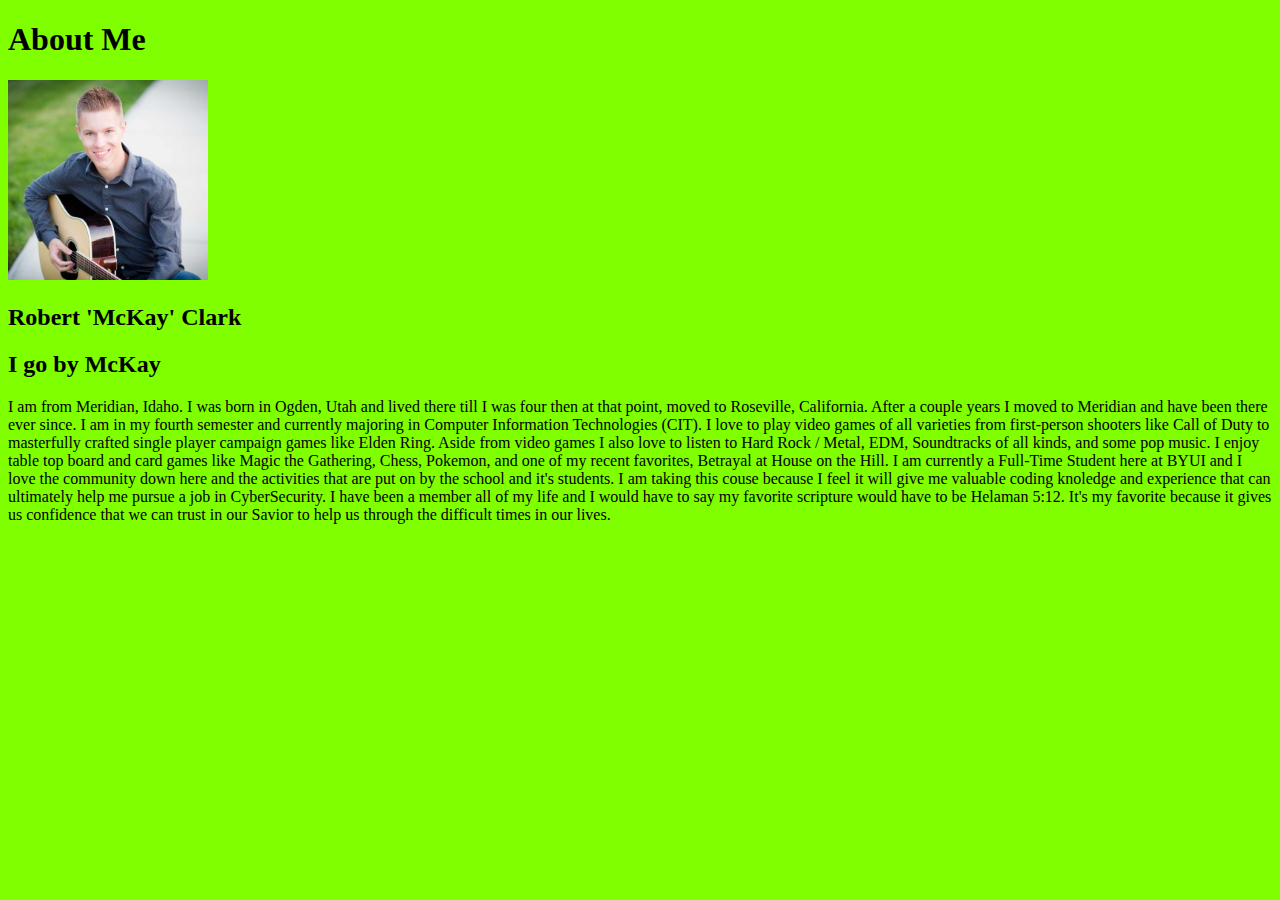
<file: about-me/index.html>
<!DOCTYPE html>
<html lang="en">

<head>
    <meta charset="UTF-8">
    <meta http-equiv="X-UA-Compatible" content="IE=edge">
    <meta name="viewport" content="width=device-width, initial-scale=1.0">
    <title>About Me Page</title>
</head>
<style>
    * {
        background-color: chartreuse
    }
</style>

<body>
    <h1>About Me</h1>
    <img src="images/McKay.jpg" width='200' height='200'>
    <h2>Robert 'McKay' Clark</h2>
    <h2>I go by McKay</h2>
    <p>I am from Meridian, Idaho. I was born in Ogden, Utah and lived there till I was four then at that point, moved to
        Roseville, California. After a couple years I moved to Meridian and have been there ever since.
        I am in my fourth semester and currently majoring in Computer Information Technologies (CIT). I love to play
        video games of all varieties from first-person shooters like Call of Duty to masterfully crafted single player
        campaign games like Elden Ring.
        Aside from video games I also love to listen to Hard Rock / Metal, EDM, Soundtracks of all kinds, and some pop
        music. I enjoy table top board and card games like Magic the Gathering, Chess, Pokemon, and one of my recent
        favorites, Betrayal at House on the Hill.
        I am currently a Full-Time Student here at BYUI and I love the community down here and the activities that are
        put on by the school and it's students. I am taking this couse because I feel it will give me valuable coding
        knoledge and experience that can ultimately help me pursue a job in CyberSecurity.
        I have been a member all of my life and I would have to say my favorite scripture would have to be Helaman 5:12.
        It's my favorite because it gives us confidence that we can trust in our Savior to help us through the difficult
        times in our lives.</p>
</body>

</html>
</file>
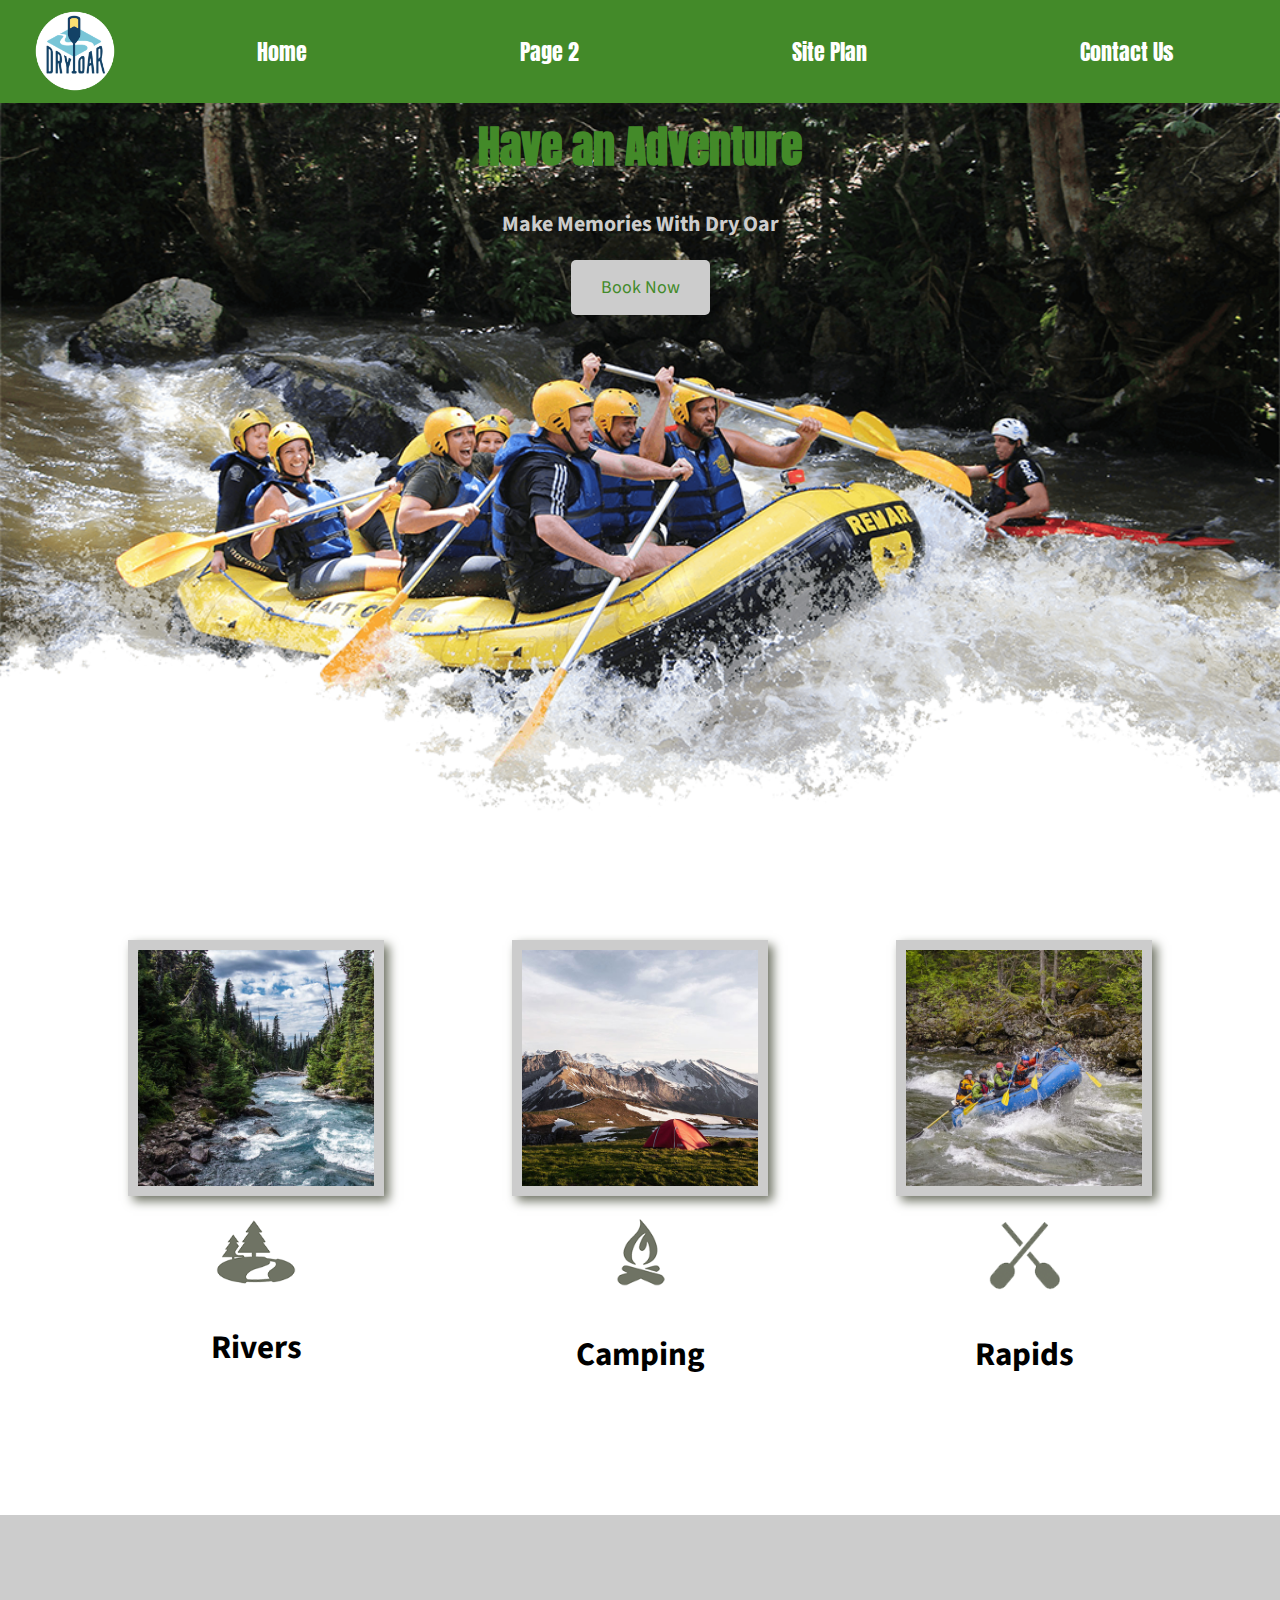
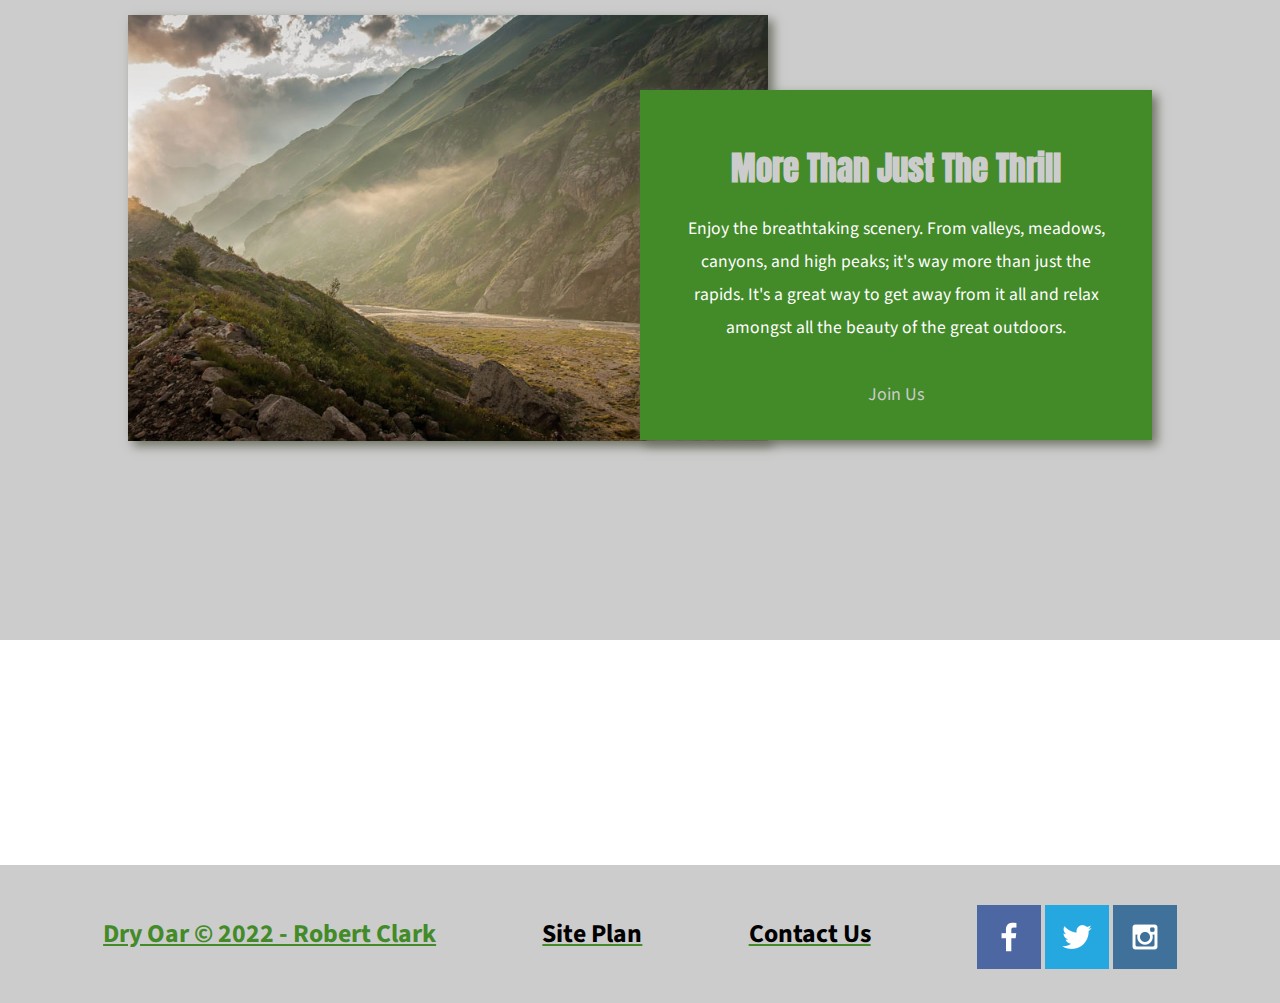
<file: wwr/index.html>
<!DOCTYPE html>
<html lang="en">

<head>
    <meta charset="UTF-8">
    <meta name="author" content="McKay Clark" />
    <meta name="viewport" content="width=device-width, initial-scale=1.0">
    <link rel="stylesheet" type="text/css" href="styles/styles.css" />
    <title>Whitewater Rafting Adventures | Rattlesnake River Rafting | Home.</title>
</head>

<body>
    <div id="content">
        <header>
            <a id="logo_link" href="index.html">
                <img class="logo" src="images/logo.png" alt="Dry Oar Logo">
            </a>
            <nav>
                <a href="index.html">Home</a>
                <a href="#">Page 2</a>
                <a href="site-plan-rafting.html">Site Plan</a>
                <a href="contactus.html">Contact Us</a>
            </nav>
        </header>
        <div id="hero">
            <div id="hero-box">
                <img id="hero-img" src="images/hero.png" alt="People enjoying white water rafting">
            </div>
            <section id="hero-msg">
                <h1 class="home-title">Have an Adventure</h1>
                <h4>Make Memories With Dry Oar</h4>
                <div class="button-box">
                    <a class="book" href="rates.html">Book Now</a>
                </div>
            </section>
        </div>
        <main class="home-grid">
            <section class="rivers-card">
                <img class="card-img" src="images/rivers.jpg" alt="river in forest">
                <img class="icon" src="images/river_icon.png" alt="river icon">
                <h2>Rivers</h2>
            </section>
            <section class="camping-card">
                <img class="card-img" src="images/camping.jpg" alt="tent in mountains">
                <img class="icon" src="images/fire_icon.png" alt="fire icon">
                <h2>Camping</h2>
            </section>
            <section class="rapids-card">
                <img class="card-img" src="images/rapids.jpg" alt="rafting boat">
                <img class="icon" src="images/oars.png" alt="oars icon">
                <h2>Rapids</h2>
            </section>
            <div id="background"></div>
            <img class="mountains" src="images/mountains.jpg" alt="Misty mountains">
            <section class="msg">
                <h2>More Than Just The Thrill</h2>
                <p>Enjoy the breathtaking scenery. From valleys, meadows, canyons, and high peaks; it's way more than
                    just
                    the rapids. It's a great way to get away from it all and relax amongst all the beauty of the great
                    outdoors. </p>
                <a class='join' href="rivers.html">Join Us</a>
            </section>
        </main>
        <footer>
            <h3>Dry Oar &copy; 2022 - Robert Clark</h3>
            <h3><a href="site-plan-rafting.html">Site Plan</a></h3>
            <h3><a href="contactus.html">Contact Us</a></h3>
            <div class="social">
                <a href="https://facebook.com" target="_blank">
                    <img src="images/facebook.png" alt="fb icon">
                </a>
                <a href="https://twitter.com" target="_blank">
                    <img src="images/twitter.png" alt="twitter icon">
                </a>
                <a href="https://instagram.com" target="_blank">
                    <img src="images/instagram.png" alt="instagram icon">
                </a>
            </div>
        </footer>
    </div>
</body>

</html>
</file>
<file: wwr/styles/styles.css>
@import url('https://fonts.googleapis.com/css2?family=Anton&display=swap');
@import url('https://fonts.googleapis.com/css2?family=Source+Sans+Pro&display=swap');

#content {
    max-width: 1600px;
    margin: 0 auto;
}

nav {
    display: flex;
    justify-content: space-around;
}

nav a {
    text-align: center;
    color: white;
    text-decoration: none;
    padding: 35px;
}

#hero-msg h1 {
    text-align: center;
}

#hero-msg h4 {
    text-align: center;
}

.button-box {
    text-align: center;
}

main section {
    text-align: center;
}

main.home-grid {
    display: grid;
    grid-template-columns: repeat(10, 1fr);
    grid-template-rows: 75px 500px 75px 100px 75px 350px 75px 75px 75px;
}

#background {
    height: 725px;
}

body {
    background-color: white;
    font-family: 'Source Sans Pro', sans-serif;
    font-size: 22px;
    padding: 0;
    margin: 0;
}

header {
    background-color:#438A29;
    font-family: 'Anton', sans-serif;
    display: grid;
    grid-template-columns: 150px auto;
}

nav a:hover {
    background-color: black;
    color: #CCCCCC;
}

.book {
    background-color: #CCCCCC;
    color: #438A29;
    text-decoration: none;
    font-size: 18px;
    padding: 15px 30px;
    margin-top: 50px;
    border-radius: 5px;
}

.join {
    background-color: #438A29;
    color: #CCCCCC;
    text-decoration: none;
    font-size: 18px;
    padding: 15px 30px;
    margin-top: 50px;
    border-radius: 5px;
}

.book:hover {
    background-color: black;
    color: white;
}

.join:hover {
    background-color: black;
    color: white;
}

#background {
    background-color: #CCCCCC;
    grid-column: 1/11;
    grid-row: 4/9;
}

.msg {
    background-color: #438A29;
    line-height: 1.5em;
    padding: 35px;
    grid-column: 6/10;
    grid-row: 6/7;
    box-shadow: 5px 5px 10px #6f7364;
}

footer {
    background-color: #CCCCCC;
    padding: 25px 50px;
    margin-top: 200px;
    display: flex;
    justify-content: space-around;
    align-items: center;
}

.home-title {
    color: #438A29;
    font-family: 'Anton', sans-serif;
    font-size: 2em;
    margin-top: 10px;
}

h4 {
    color: #CCCCCC;
}

.msg h2 {
    color: #CCCCCC;
    font-family: 'Anton', sans-serif;
}

.msg p {
    color: white;
    font-size: .8em;
    padding-bottom: 15px;
}

footer h3 {
    color: #438A29;
    text-decoration: underline;
}

footer a {
    color: black;
    text-decoration: none;
}

footer a:hover {
    color: #438A29;
}

.logo {
    width: 80px;
}

.icon {
    width: 80px;
    padding-top: 10px;
}

#hero-img {
   width: 100%;
}

a:hover {
    text-decoration: underline;
}

#logo_link {
    padding-top: 5px;
}

footer .social img   {
    padding-top: 15px;
}

.rivers-card {
    grid-column: 2/4;
    grid-row: 2;
}
.camping-card {
    grid-column: 5/7;
    grid-row: 2;
}
.rapids-card   {
    grid-column: 8/10;
    grid-row: 2;
}

.card-img {
    border: 10px solid #CCCCCC;
    transition: transform .5s;
    box-shadow: 5px 5px 10px #6f7364;
}

.card-img:hover {
    opacity: .6;
    transform: scale(1.1);
}

main section img {
    box-sizing: border-box;
}

#logo_link {
    padding-top: 5px;
    justify-self: center;
    align-self: center;
}

#hero {
    display: grid;
    grid-template-columns: 1fr 3fr 1fr;
    margin-top: -100px;
}

#hero-box {
    grid-column: 1/4;
    grid-row: 1/3;
    z-index: -1;
}

#hero-msg {
    grid-column: 2/3;
    grid-row: 1/2;
    margin-top: 100px;
}

.card-img, .mountains {
    width: 100%;
}

.mountains {
    grid-column: 2/7;
    grid-row: 5/7;
    box-shadow: 5px 5px 10px #6f7364;
}

@media screen and (max-width: 900px) {
    #hero, .home-grid {
        display: block;
        height: auto;
    }
    nav, footer {
        flex-direction: column;
    }
    nav a {
        display: block;
        padding: 15px;
    }
    #hero {
        margin-top: 0;
    }
    #hero-msg {
        margin-top: 0;
    }
    #hero-msg h4 {
        display: none;
    }
    .home-title {
        font-size: 25px;
        color: #6f7364;
    }
    .rivers-card, .camping-card, .rapids-card { 
        margin: 50px auto;
        width: 60%;
    }
    #background {
        display: none;
    }
    .mountains, .msg {
        width: 80%;
        display: block;
        margin: 0 auto;
    }
    footer {
        margin-top: 25px;
    }
}
</file>
